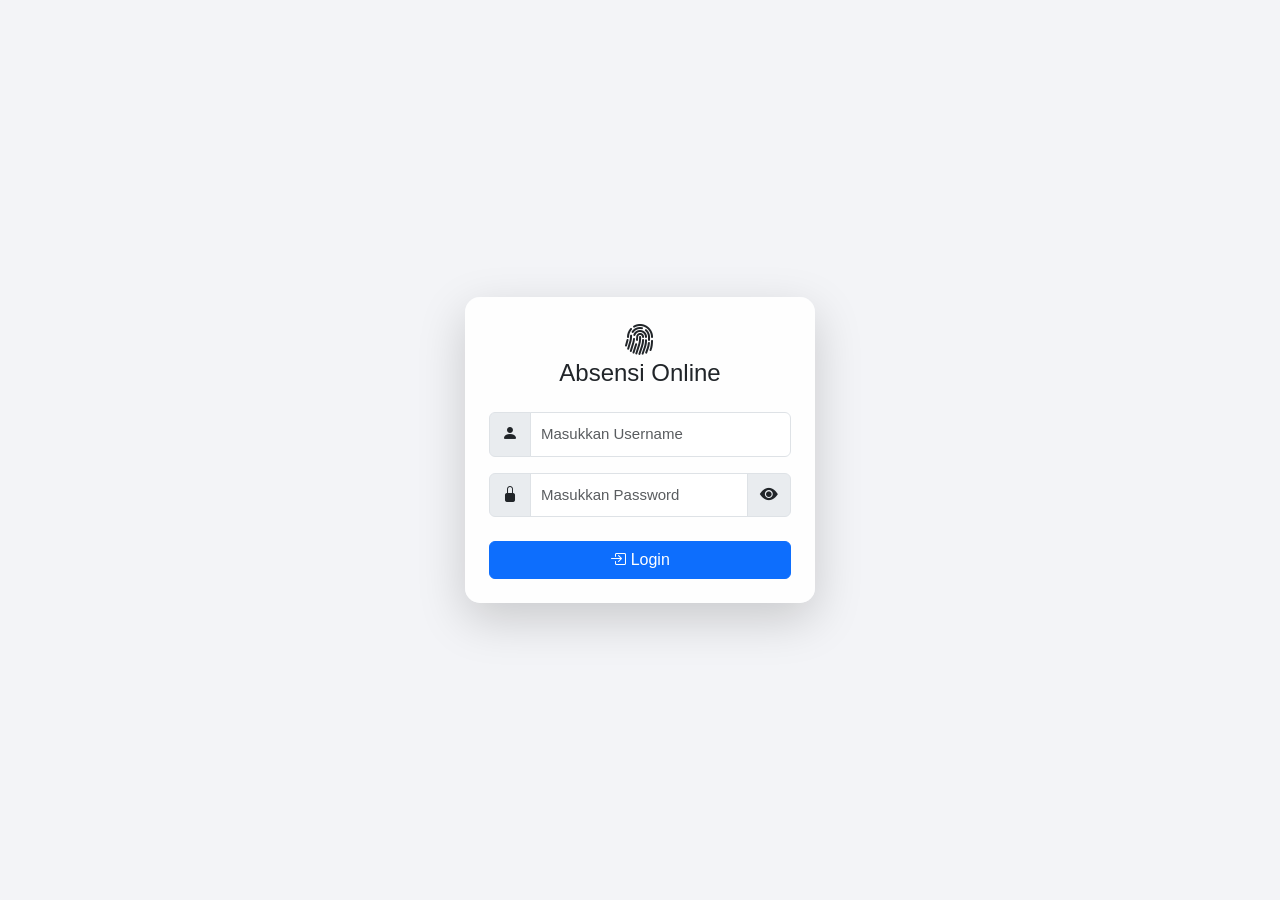
<file: absensi-karyawan/index.html>
<!doctype html>
<html lang="id">
<head>
  <meta charset="utf-8">
  <meta name="viewport" content="width=device-width, initial-scale=1">
  <title>Absensi Online - Login</title>

  <!-- Bootstrap -->
  <link href="https://cdn.jsdelivr.net/npm/bootstrap@5.3.2/dist/css/bootstrap.min.css" rel="stylesheet">

  <!-- Bootstrap Icons -->
  <link href="https://cdn.jsdelivr.net/npm/bootstrap-icons@1.11.1/font/bootstrap-icons.css" rel="stylesheet">

  <!-- Custom CSS -->
  <link href="assets/css/style.css" rel="stylesheet">
</head>
<body>

  <div class="login-page d-flex align-items-center justify-content-center">
    <div class="login-box card p-4 shadow-lg">

      <h4 class="text-center mb-4">
        <i class="bi bi-fingerprint fs-2"></i><br>
        Absensi Online
      </h4>

      <form id="loginForm">

        <!-- Username -->
        <div class="mb-3 input-group">
          <span class="input-group-text"><i class="bi bi-person-fill"></i></span>
          <input type="text" id="username" class="form-control" placeholder="Masukkan Username" required>
        </div>

        <!-- Password -->
        <div class="mb-3 input-group">
          <span class="input-group-text"><i class="bi bi-lock-fill"></i></span>
          <input type="password" id="password" class="form-control" placeholder="Masukkan Password" required>
          <span class="input-group-text toggle-pass" id="togglePass" style="cursor:pointer;">
            <i class="bi bi-eye-fill"></i>
          </span>
        </div>

        <button class="btn btn-primary w-100 mt-2" type="submit">
          <i class="bi bi-box-arrow-in-right"></i> Login
        </button>
      </form>

    </div>
  </div>

<script src="https://cdn.jsdelivr.net/npm/bootstrap@5.3.2/dist/js/bootstrap.bundle.min.js"></script>
<script>
document.getElementById('loginForm').addEventListener('submit', function(e){
  e.preventDefault();
  const u = document.getElementById('username').value.trim() || 'Admin';
  localStorage.setItem('absensi_user', u);
  window.location.href = 'pages/dashboard.html';
});

document.getElementById('togglePass').addEventListener('click', function(){
  const pass = document.getElementById('password');
  const icon = this.querySelector('i');
  if(pass.type === 'password'){
    pass.type = 'text';
    icon.classList.replace('bi-eye-fill','bi-eye-slash-fill');
  } else {
    pass.type = 'password';
    icon.classList.replace('bi-eye-slash-fill','bi-eye-fill');
  }
});

// tampilkan nama user
document.getElementById('user').innerText =
  localStorage.getItem('absensi_user') || 'Admin';

// fungsi logout
function logout(){
  localStorage.removeItem("absensi_user");
  window.location.href = "../index.html"; // atau login.html
}
</script>
</body>
</html>
</file>
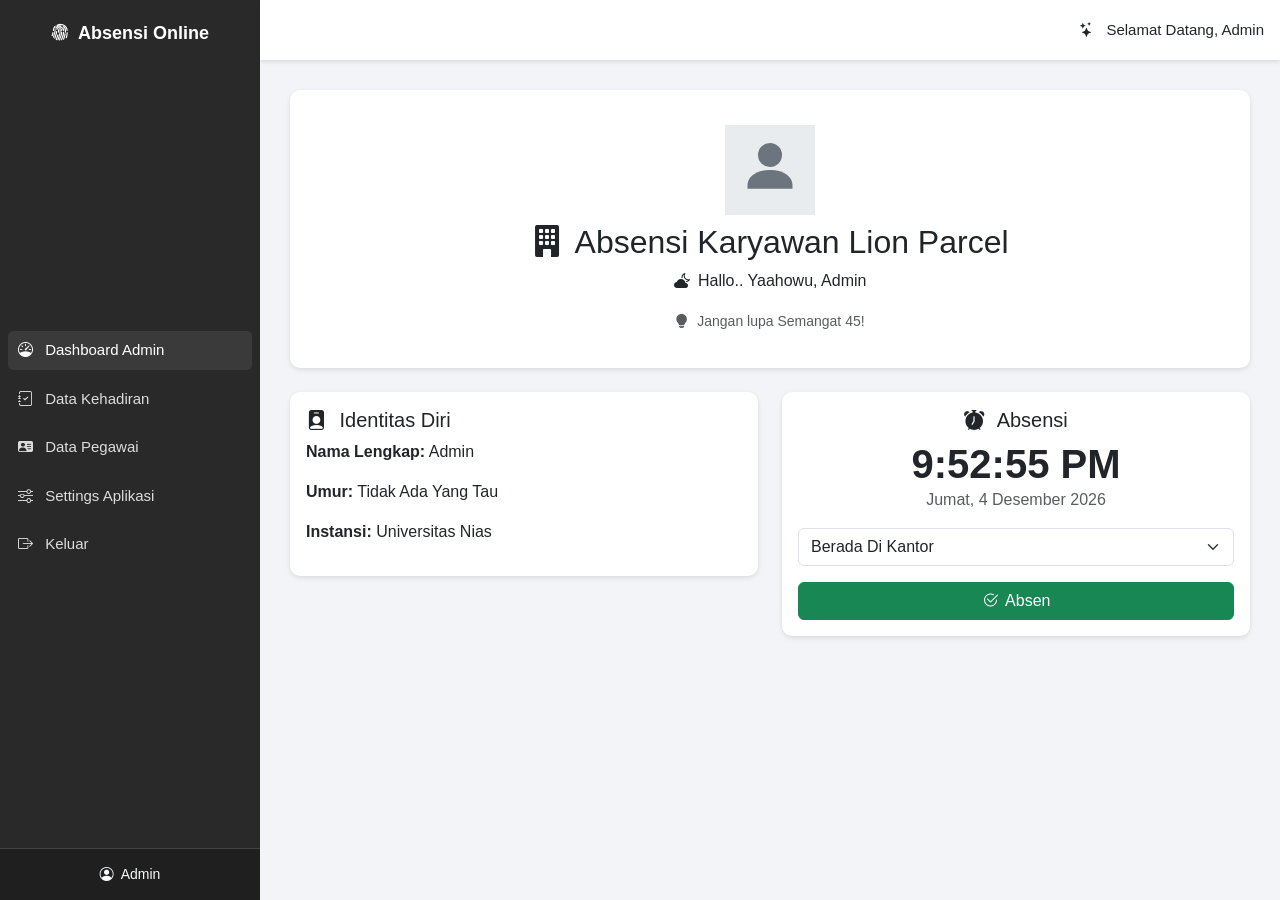
<file: absensi-karyawan/pages/dashboard.html>
<!doctype html>
<html lang="id">
<head>
<meta charset="utf-8">
<meta name="viewport" content="width=device-width, initial-scale=1">
<title>Dashboard Admin</title>

<!-- BOOTSTRAP -->
<link href="https://cdn.jsdelivr.net/npm/bootstrap@5.3.2/dist/css/bootstrap.min.css" rel="stylesheet">

<!-- BOOTSTRAP ICONS -->
<link href="https://cdn.jsdelivr.net/npm/bootstrap-icons@1.11.2/font/bootstrap-icons.css" rel="stylesheet">

<!-- CUSTOM CSS -->
<link href="../assets/css/style.css" rel="stylesheet">
</head>
<body>

<!-- ========== SIDEBAR ========== -->
<div class="sidebar">

  <div class="text-center mb-3 title-app">
    <i class="bi bi-fingerprint me-1"></i>
    <strong>Absensi Online</strong>
  </div>

  <nav class="nav flex-column px-2">

    <a class="nav-link active" href="dashboard.html">
      <i class="bi bi-speedometer me-2"></i> Dashboard Admin
    </a>

    <a class="nav-link" href="data-kehadiran.html">
      <i class="bi bi-journal-check me-2"></i> Data Kehadiran
    </a>

    <a class="nav-link" href="data-pegawai.html">
      <i class="bi bi-person-vcard-fill me-2"></i> Data Pegawai
    </a>

    <a class="nav-link" href="settings.html">
      <i class="bi bi-sliders me-2"></i> Settings Aplikasi
    </a>

    <a class="nav-link" href="#" onclick="logout()">
      <i class="bi bi-box-arrow-right me-2"></i> Keluar
    </a>

  </nav>

  <div class="sidebar-user text-center text-light mt-3">
    <i class="bi bi-person-circle me-1"></i> Admin
  </div>

</div>

<!-- ========== HEADER ========== -->
<div class="header-top d-flex justify-content-end px-3">
  <div class="user">
    <i class="bi bi-stars me-2"></i>
    Selamat Datang, <span id="userName"></span>
  </div>
</div>

<!-- ========== CONTENT ========== -->
<div class="content">

  <!-- HERO -->
  <div class="dashboard-hero text-center">
    <img src="../assets/img/user1.svg" width="90">
    <h2 class="mt-2"><i class="bi bi-building-fill me-1"></i> Absensi Karyawan Lion Parcel</h2>

    <p>
      <i class="bi bi-cloud-moon-fill me-1"></i>
      Hallo.. Yaahowu, Admin
    </p>

    <small class="text-muted">
      <i class="bi bi-lightbulb-fill me-1"></i> Jangan lupa Semangat 45!
    </small>
  </div>

  <div class="row mt-4">

    <!-- IDENTITAS -->
    <div class="col-md-6">
      <div class="card p-3 card-custom">
        <h5>
          <i class="bi bi-person-badge-fill me-2"></i> Identitas Diri
        </h5>
        <p><b>Nama Lengkap:</b> <span id="namaUser">Admin</span></p>
        <p><b>Umur:</b> Tidak Ada Yang Tau</p>
        <p><b>Instansi:</b> Universitas Nias</p>
      </div>
    </div>

    <!-- ABSENSI -->
    <div class="col-md-6">
      <div class="card p-3 text-center card-custom">

        <h5>
          <i class="bi bi-alarm-fill me-2"></i> Absensi
        </h5>

        <!-- JAM & TANGGAL -->
        <div id="jam" class="display-6 fw-bold text-dark">-- : -- : --</div>
        <p id="tgl" class="text-muted"><i class="bi bi-calendar2-week me-1"></i> --</p>

        <!-- STATUS ABSEN -->
        <select class="form-select mb-2">
          <option>Berada Di Kantor</option>
          <option>Berada Di Rumah</option>
          <option>Berada Di Kampus</option>
        </select>

        <!-- ALERT NOTIFIKASI -->
        <div id="alertBox"></div>

        <!-- BUTTON ABSEN -->
        <button class="btn btn-success w-100 mt-2" onclick="absenNow()">
          <i class="bi bi-check2-circle me-1"></i> Absen
        </button>

      </div>
    </div>

  </div>
</div>

<!-- SCRIPT -->
<script>
// Tampilkan nama user
document.getElementById('userName').innerText =
  localStorage.getItem('absensi_user') || 'Admin';

// JAM & TANGGAL REAL TIME
function tick(){
  const d = new Date();
  document.getElementById('jam').innerText = d.toLocaleTimeString();
  document.getElementById('tgl').innerText = d.toLocaleDateString('id-ID', {
    weekday:'long', year:'numeric', month:'long', day:'numeric'
  });
}
tick();
setInterval(tick,1000);

// FUNGSI ABSEN + NOTIFIKASI
function absenNow(){
  document.getElementById('alertBox').innerHTML = `
    <div class="alert alert-success alert-dismissible fade show mt-2" role="alert">
      <i class="bi bi-check-circle-fill me-1"></i>
      Absen berhasil disimpan!
      <button type="button" class="btn-close" data-bs-dismiss="alert"></button>
    </div>
  `;

  localStorage.setItem("absen_status", "done_" + new Date().toLocaleDateString());
}

// LOGOUT
function logout(){
  localStorage.removeItem("absensi_user");
  window.location.href = "../login.html";
}
</script>

</body>
</html>
</file>
<file: absensi-karyawan/assets/css/style.css>
/* Full height untuk login-page */
.login-page {
  min-height: 100vh; /* agar selalu full screen */
  background: #f8f9fa; /* warna background lembut */
  padding: 15px;
}

/* Login box responsif */
.login-box {
  width: 100%;
  max-width: 400px; /* ukuran maksimal di desktop */
  border-radius: 10px;
}

/* Sesuaikan ikon input di mobile */
.input-group-text {
  background-color: #e9ecef;
}

/* Responsive typography */
h4 {
  font-size: 1.5rem; /* default */
}

@media (max-width: 576px) { /* layar kecil */
  h4 {
    font-size: 1.2rem;
  }
  .login-box {
    padding: 20px;
  }
}


/* Background halaman login */
.login-page {
  height: 100vh;
  background: url('https://images.unsplash.com/photo-1503264116251-35a269479413?auto=format&fit=crop&w=1500&q=80') 
  no-repeat center center/cover;

  backdrop-filter: blur(1px);
}

/* Box Login */
.login-box {
  width: 350px;
  border-radius: 15px;
  background: rgba(255, 255, 255, 0.85);
}

/* Input */
.form-control {
  padding: 10px;
  font-size: 15px;
}

/* Ikon toggle password */
.toggle-pass i {
  font-size: 18px;
}

/* Kartu efek */
.card {
  border: none;
}



/* ====== GLOBAL ====== */
body {
  background: #f3f4f7;
  font-family: "Segoe UI", sans-serif;
  margin: 0;
  padding: 0;
}

/* ====== SIDEBAR ====== */
.sidebar {
  width: 260px;
  height: 100vh;
  background: #292929;
  color: #fff;
  position: fixed;
  left: 0;
  top: 0;
  padding-top: 20px;
  display: flex;
  flex-direction: column;
  justify-content: space-between;
}

.sidebar .title-app {
  font-size: 18px;
  color: #fff;
}

.sidebar .nav-link {
  color: #dcdcdc;
  margin: 5px 0;
  padding: 8px 10px;
  border-radius: 5px;
  transition: 0.2s;
  font-size: 15px;
}

.sidebar .nav-link:hover,
.sidebar .nav-link.active {
  background: #3a3a3a;
  color: #fff;
}

.sidebar-user {
  background: #1f1f1f;
  padding: 15px;
  font-size: 14px;
  border-top: 1px solid #444;
}

/* ====== HEADER ====== */
.header-top {
  height: 60px;
  width: calc(100% - 260px);
  background: #fff;
  position: fixed;
  top: 0;
  left: 260px;
  display: flex;
  align-items: center;
  box-shadow: 0 2px 4px rgba(0,0,0,0.1);
  z-index: 10;
}

.header-top .user {
  font-size: 15px;
  font-weight: 500;
}

/* ====== CONTENT ====== */
.content {
  margin-left: 260px;
  padding: 90px 30px 30px;
}

/* ====== HERO SECTION ====== */
.dashboard-hero {
  background: #fff;
  padding: 35px;
  border-radius: 10px;
  box-shadow: 0 2px 5px rgba(0,0,0,0.1);
}

.clock-wrapper img {
  filter: drop-shadow(1px 1px 3px rgba(0,0,0,0.25));
}

/* ====== CARD CUSTOM ====== */
.card-custom {
  border-radius: 10px;
  box-shadow: 0 2px 5px rgba(0,0,0,0.1);
}

/* ====== MOBILE RESPONSIVE ====== */
@media (max-width: 768px) {
  .sidebar {
      width: 200px;
  }
  .header-top {
      width: calc(100% - 200px);
      left: 200px;
  }
  .content {
      margin-left: 200px;
  }
}

@media (max-width: 576px) {
  .sidebar {
      display: none;
  }
  .header-top {
      width: 100%;
      left: 0;
  }
  .content {
      margin-left: 0;
      padding-top: 80px;
  }
}
</file>
